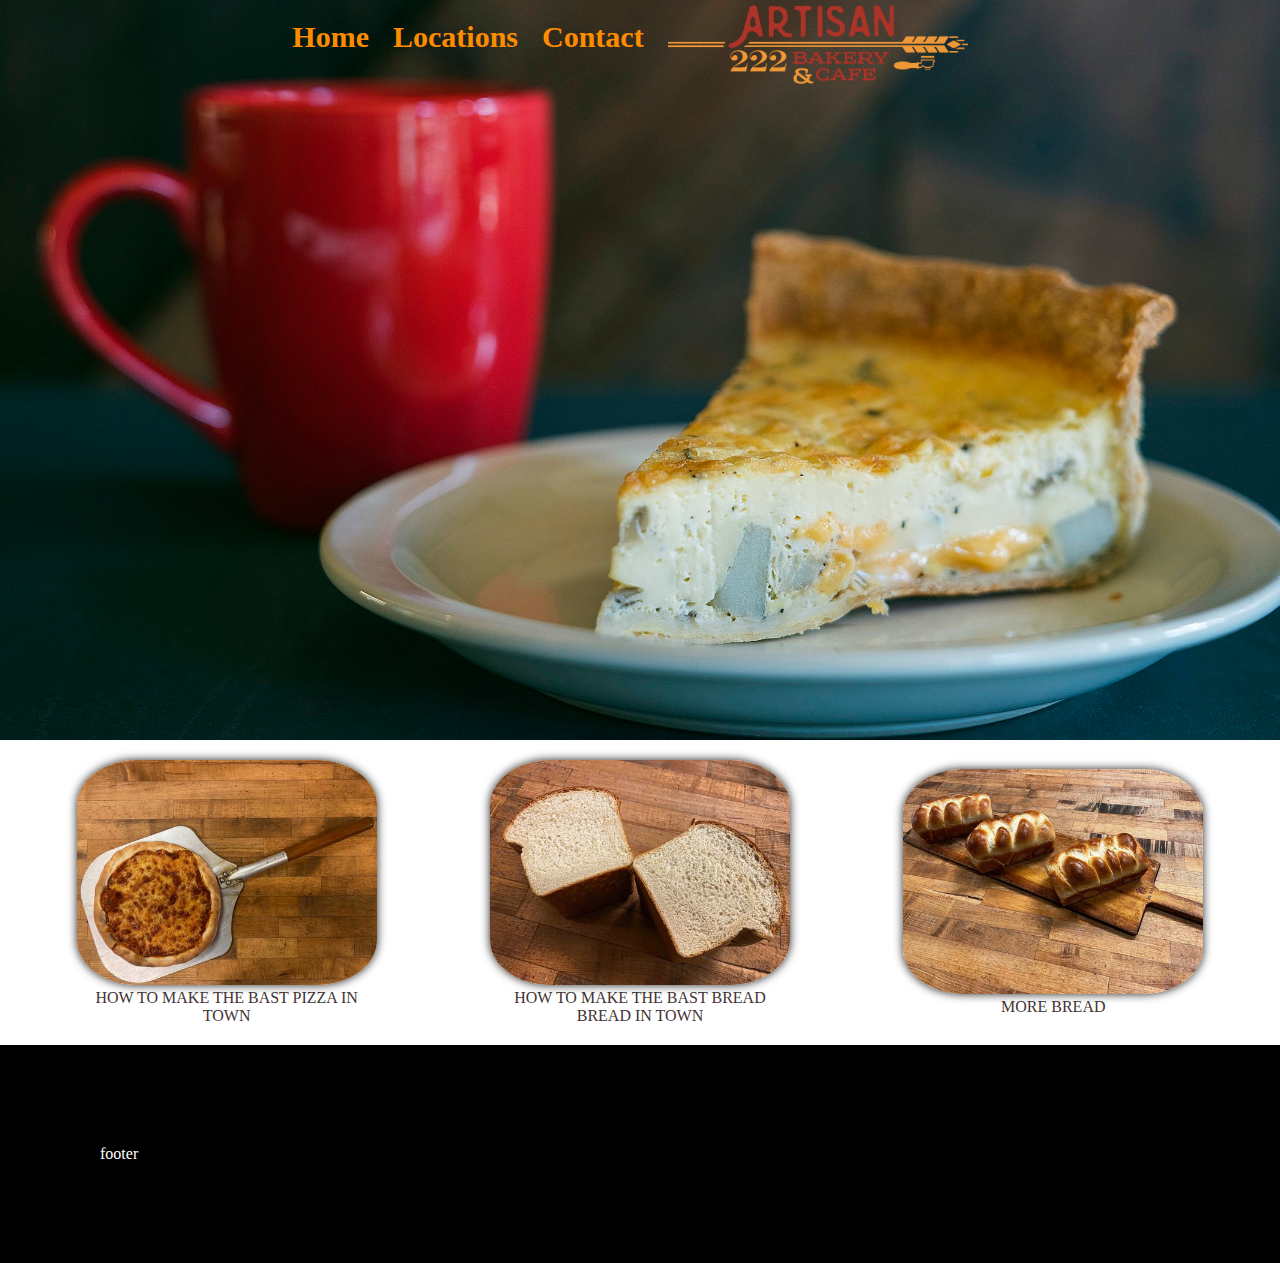
<file: index.html>
<!DOCTYPE html>
<html>
    <head>
        <title>Aita.com</title>
        <link rel="stylesheet" href="styles.css">
        
    </head>
    <body>
        <header>
            <nav>
                <ul>
                    <li><a href="index.html"><strong>Home</strong></a></li>
                    <li><a href="pagas/locations.html"><strong>Locations</strong></a></li>
                    <li><a href="pagas/contact.html"><strong>Contact</strong></a></li>
                    <li class="logo"><a href="index.html">artisen bakery logo</a></li>
                </ul>
           </nav>
        </header> 
    </body> 
        

    <body> 
            <section class="features">
                <figure> 
                    <img src="images/pizza.jpg.jpg" alt="How to make the bast pizza in town">
                    <figcaption>How to make the bast pizza in town</figcaption>
                </figure>
                <figure>
                    <img src="images/bread.jpg.jpg" alt="How to make the bast bread in town">
                    <figcaption>How to make the bast bread bread in town</figcaption>
                </figure>
                <figure>
                    <img src="images/more bread.jpg.jpg" alt="more bread">
                    <figcaption>more bread</figcaption>
                </figure>
            </section>

                <footer>footer</footer>   
    </body>
</html>
</file>
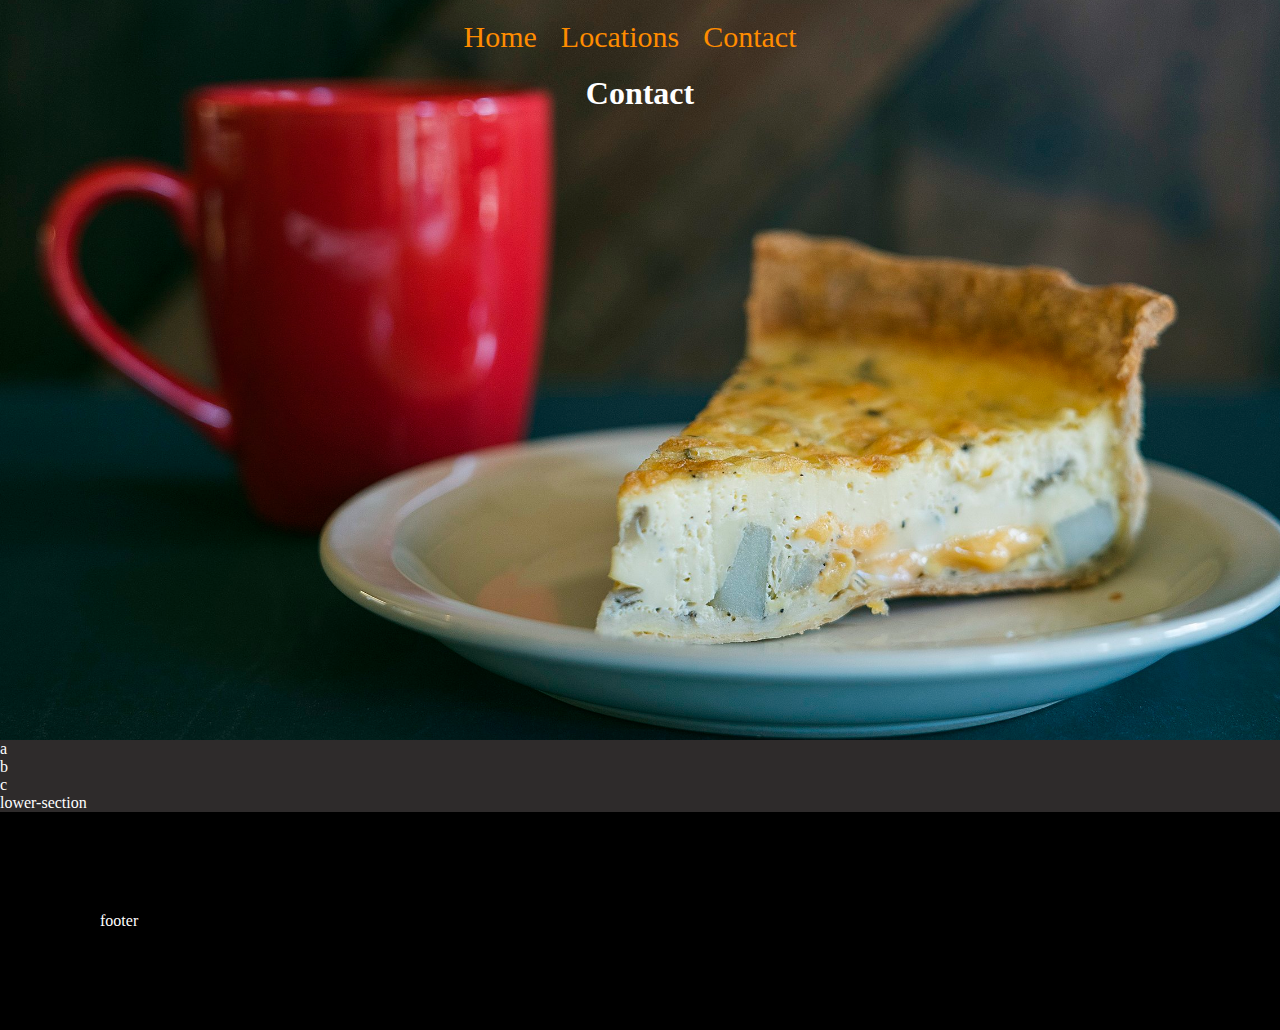
<file: pagas/contact.html>
<!DOCTYPE html>
<html>
    <head>
        <title>Aita.com</title>
        <link rel="stylesheet" href="../styles.css">
    </head>
    <body>
        <header>
            <nav>
                <ul>
                    <li><a href="../index.html">Home</a></li>
                    <li><a href="locations.html">Locations</a></li>
                    <li><a href="contact.html">Contact</a></li>
                </ul>
            </nav>
            <h1>Contact</h1>
        </header>
            <section>
                <div>a</div>
                <div>b</div>
                <div>c</div>
            </section>
        <section>lower-section</section>
        <footer>footer</footer>
    </body>
</html>
</file>
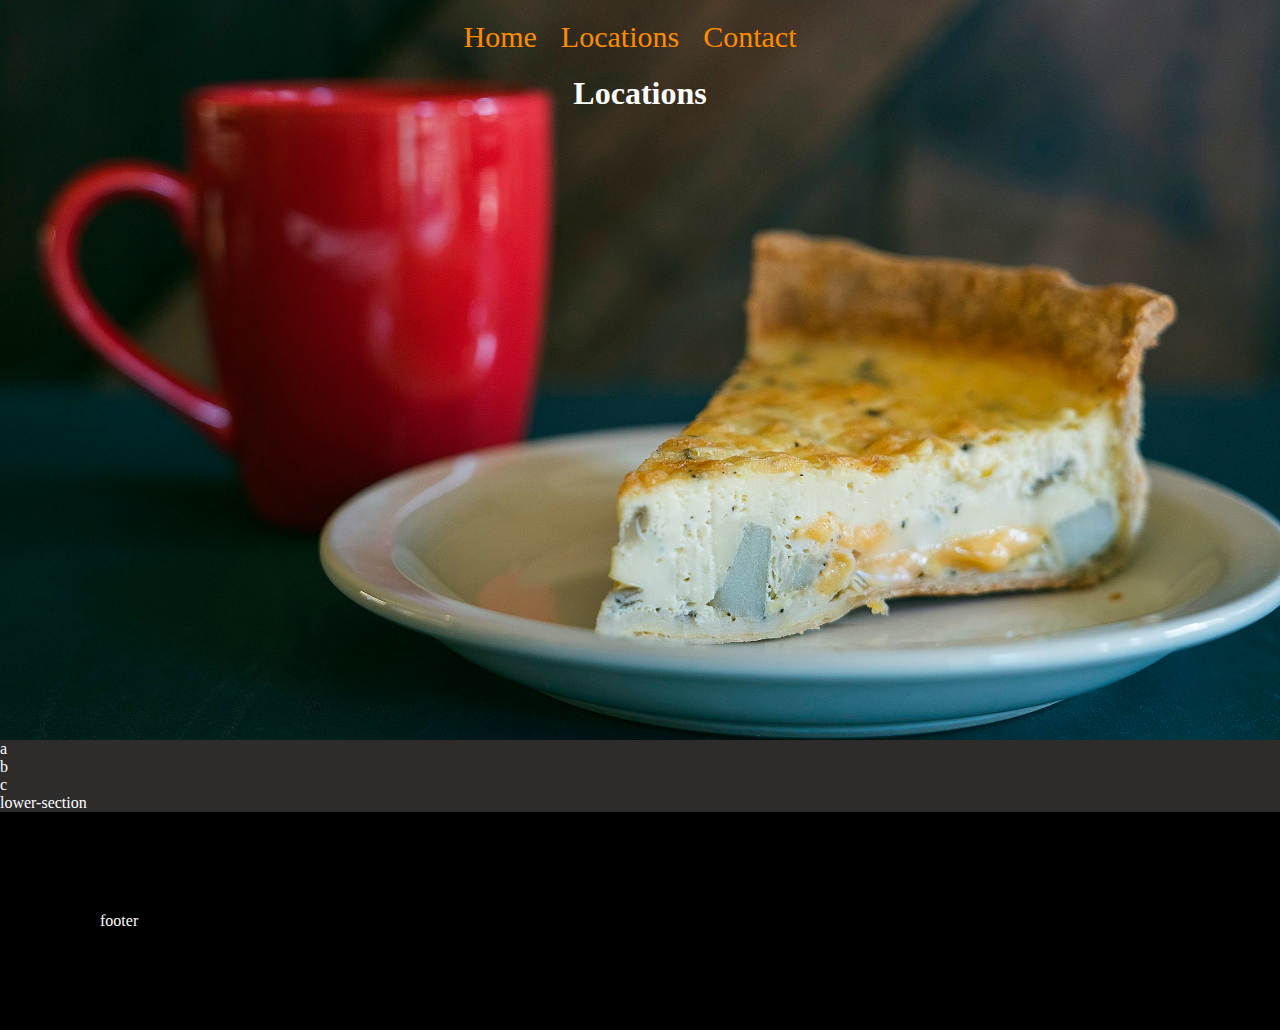
<file: pagas/locations.html>
<!DOCTYPE html>
<html>
    <head>
        <title>Aita.com</title>
        <link rel="stylesheet" href="../styles.css">
    </head>
    <body>
        <header>
            <nav>
                <ul>
                    <li><a href="../index.html">Home</a></li>
                    <li><a href="locations.html">Locations</a></li>
                    <li><a href="contact.html">Contact</a></li>
                </ul>
            </nav>
            <h1>Locations</h1>
        </header>
            <section>
                <div>a</div>
                <div>b</div>
                <div>c</div>
            </section>
        <section>lower-section</section>
        <footer>footer</footer>
    </body>
</html>
</file>
<file: styles.css>
body{
    background: rgb(46, 43, 43);
    color: white;
    margin: 0;
    padding:0;
}
header{background-color: black;
    background-image: url("images/pai.jpg.jpg");
    background-size: 110%;
    background-position: center;
    background-repeat: no-repeat;
    padding: 20px;
    text-align: center ;
    height: 700px;
    
}

.features{
    background: white;
    color:rgb(66, 51, 51);
    padding: 20px;
    display: flex;
    flex-direction: row;
}

.features figure{
    margin: auto;
    text-align: center;
    text-transform: uppercase;
    width: 300px;
    
}

.features figure img{
    border-radius: 20%;
    box-shadow: rgb(34, 34, 34) 0 0 10px;
    width : 300px
}

footer{
    background:black;
    padding: 100px;
}
header .logo a{ 
    background-image: url("images/artisen\ bakery\ logo.png.png");
    background-size: 300px;
    background-repeat: no-repeat;
    top: -15px;
    display: inline-block;
    height: 80px;
    position: relative;
    text-indent: -9999999px;
    width: 300px;
/* fffff */

}
ul{
    margin: 0;
    padding: 0;
    list-style-type: none;
}
li{
    display: inline-block;
    margin: 0 20px 0 0;
}
a{
    color:rgb(255, 140, 0);
    text-decoration: none;
    font-size: 30px;
    
}
a:hover{color: rgb(255, 0, 200);
    text-decoration: none;

}
</file>
